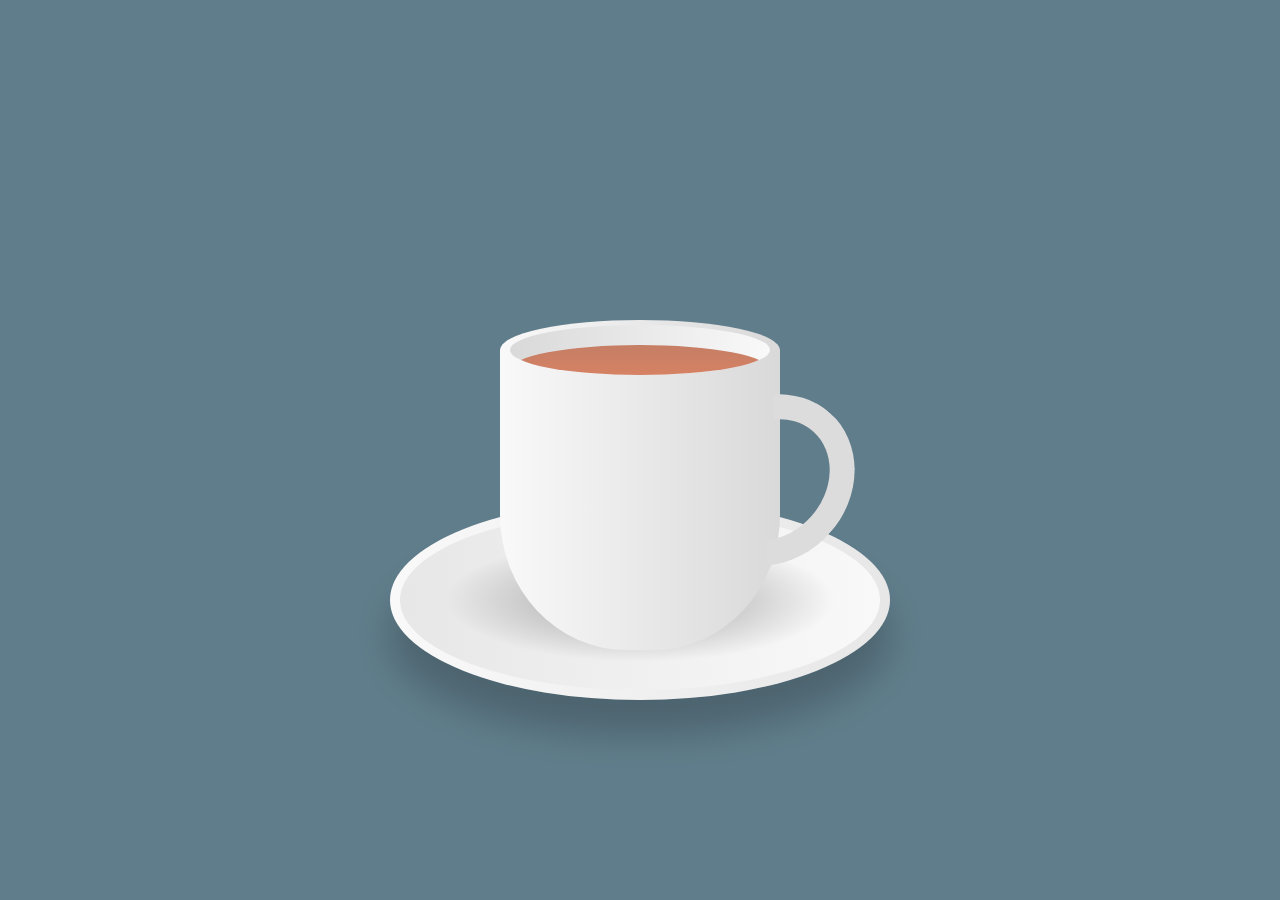
<file: cup-of-tea/index.html>
<html lang="en">
	<head>
		<meta charset="UTF-8" />
		<meta name="viewport" content="width=device-width, initial-scale=1.0" />
		<title>Cup of tea</title>
		<link rel="stylesheet" href="style.css" />
	</head>
	<body>
		<div class="container">
			<div class="cup">
				<div class="top">
					<div class="vapour">
						<span style="--i: 1"></span>
						<span style="--i: 18"></span>
						<span style="--i: 3"></span>
						<span style="--i: 16"></span>
						<span style="--i: 5"></span>
						<span style="--i: 13"></span>
						<span style="--i: 20"></span>
						<span style="--i: 6"></span>
						<span style="--i: 7"></span>
						<span style="--i: 10"></span>
						<span style="--i: 8"></span>
						<span style="--i: 17"></span>
						<span style="--i: 11"></span>
						<span style="--i: 12"></span>
						<span style="--i: 14"></span>
						<span style="--i: 2"></span>
						<span style="--i: 9"></span>
						<span style="--i: 15"></span>
						<span style="--i: 4"></span>
						<span style="--i: 19"></span>
					</div>
					<div class="circle">
						<div class="tea"></div>
					</div>
				</div>
				<div class="handle"></div>
			</div>
			<div class="plate"></div>
		</div>
	</body>
</html>
</file>
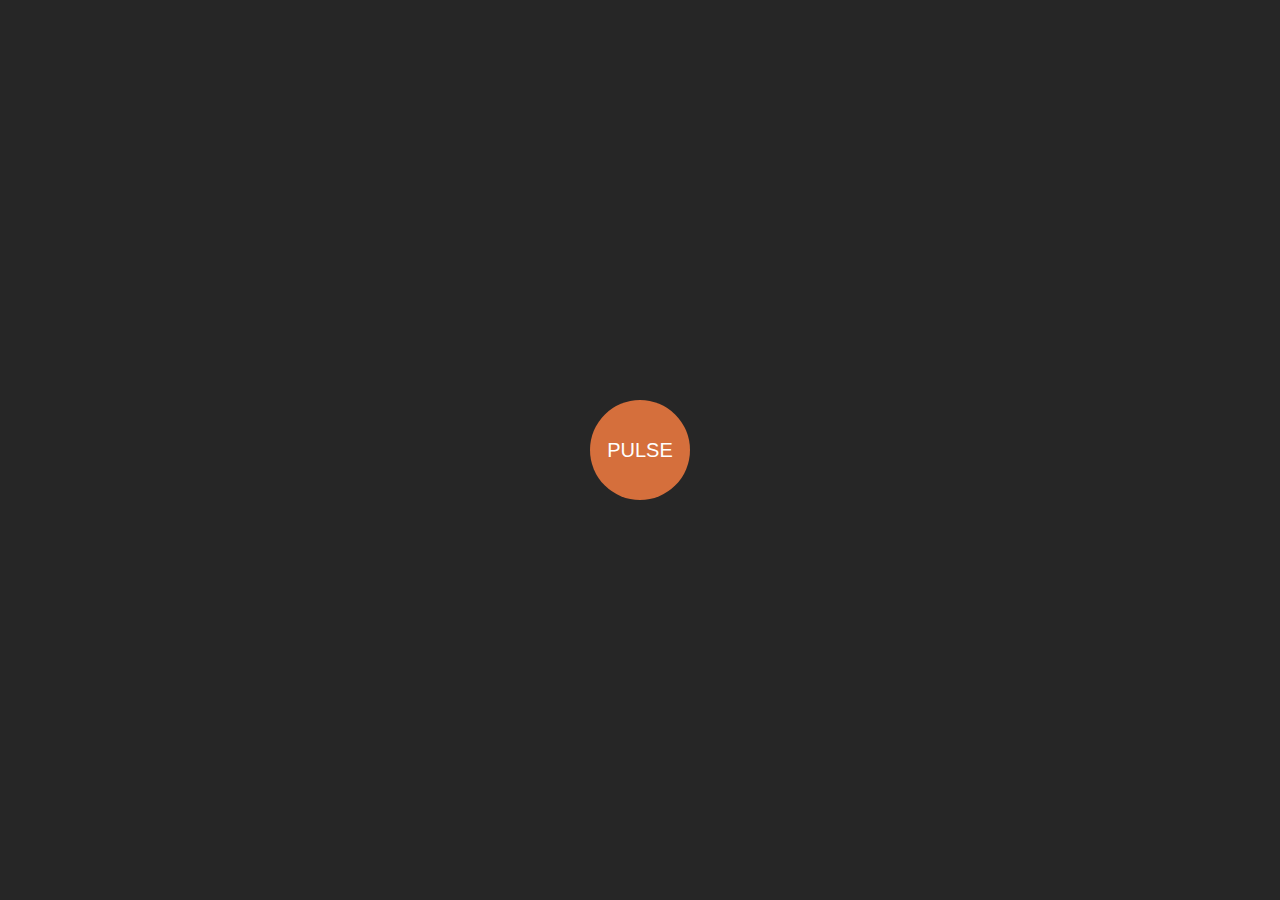
<file: pulse-effect/index.html>
<html lang="en">
	<head>
		<meta charset="UTF-8" />
		<meta name="viewport" content="width=device-width, initial-scale=1.0" />
		<title>Pulse</title>
		<link rel="stylesheet" href="style.css" />
	</head>
	<body>
		<div class="container">
			<div class="circle">PULSE</div>
		</div>
	</body>
</html>
</file>
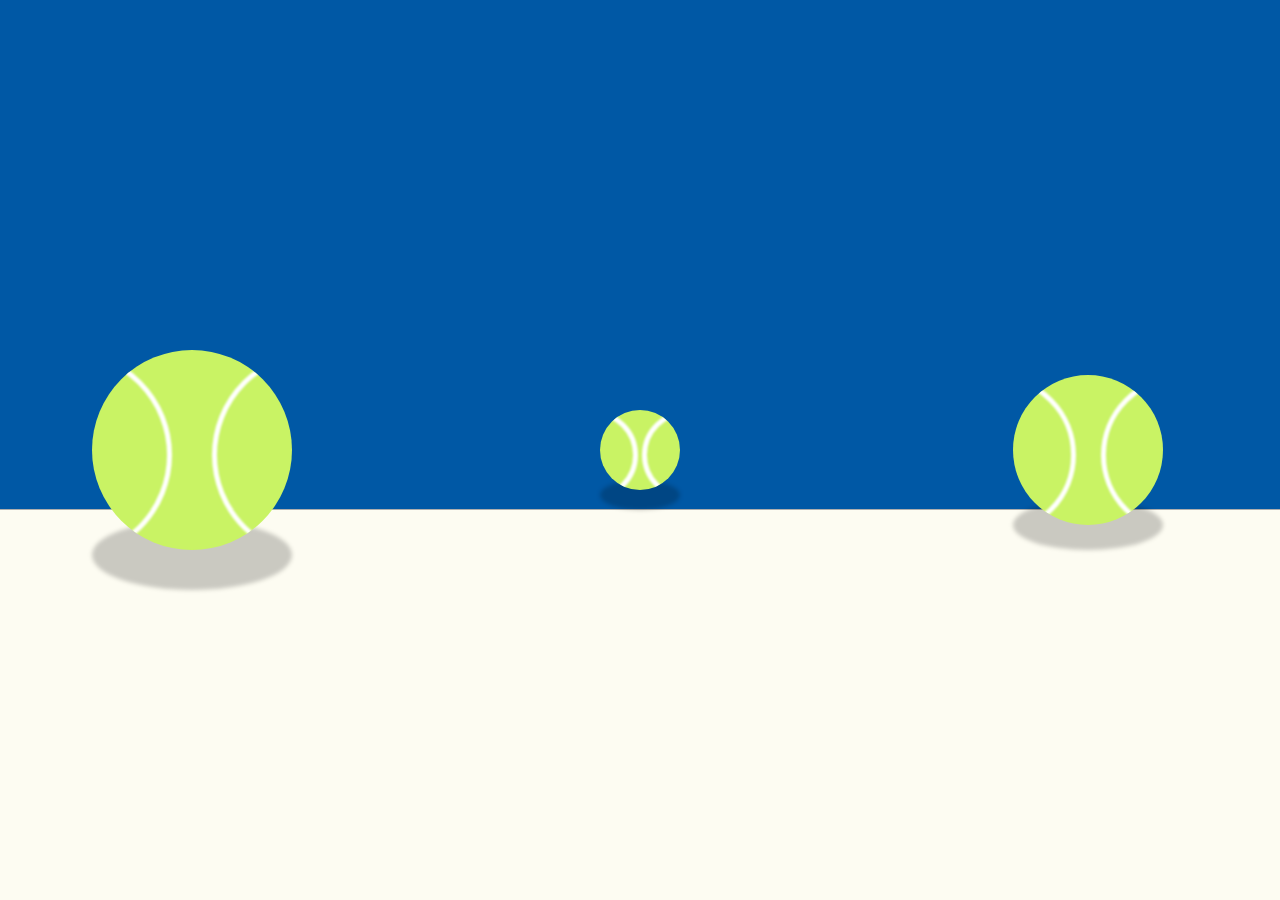
<file: tennis-ball/index.html>
<!DOCTYPE html>
<html lang="en">
	<head>
		<meta charset="UTF-8" />
		<meta name="viewport" content="width=device-width, initial-scale=1.0" />
		<title>CSS Tennis Ball</title>
		<link rel="stylesheet" href="style.css" />
	</head>
	<body>
		<div class="container">
			<div class="first">
				<div class="ball one"></div>
				<div class="shadow one"></div>
			</div>
			<div class="second">
				<div class="ball two"></div>
				<div class="shadow two"></div>
			</div>
			<div class="third">
				<div class="ball three"></div>
				<div class="shadow three"></div>
			</div>
		</div>
		<div class="table"></div>
	</body>
</html>
</file>
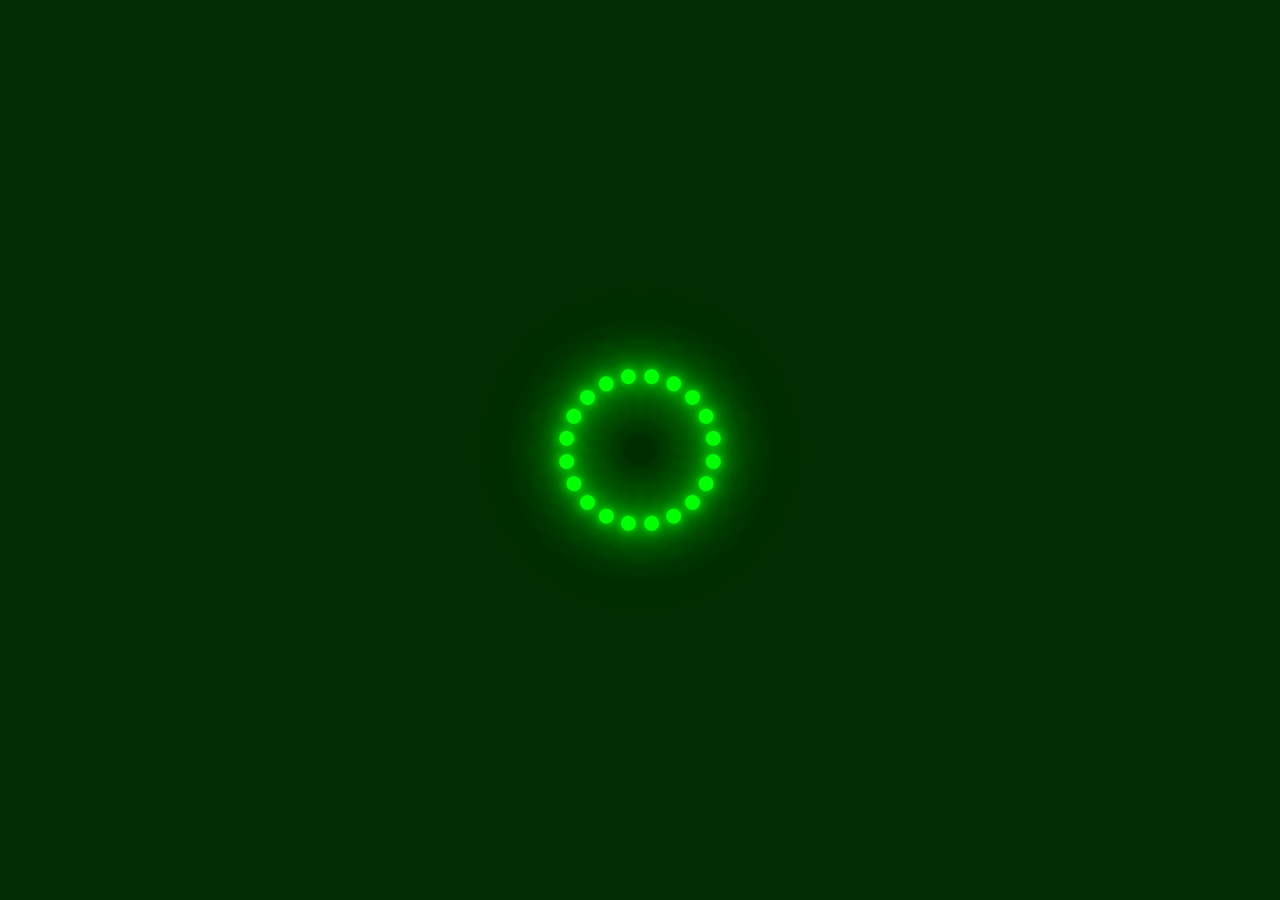
<file: loaders/circle-dots/index.html>
<!DOCTYPE html>
<html lang="en">
	<head>
		<meta charset="UTF-8" />
		<meta name="viewport" content="width=device-width, initial-scale=1.0" />
		<title>Circle dots loader</title>
		<link rel="stylesheet" href="style.css" />
	</head>
	<body>
		<section>
			<div class="loader">
				<span class="circle" style="--i: 1"></span>
				<span class="circle" style="--i: 2"></span>
				<span class="circle" style="--i: 3"></span>
				<span class="circle" style="--i: 4"></span>
				<span class="circle" style="--i: 5"></span>
				<span class="circle" style="--i: 6"></span>
				<span class="circle" style="--i: 7"></span>
				<span class="circle" style="--i: 8"></span>
				<span class="circle" style="--i: 9"></span>
				<span class="circle" style="--i: 10"></span>
				<span class="circle" style="--i: 11"></span>
				<span class="circle" style="--i: 12"></span>
				<span class="circle" style="--i: 13"></span>
				<span class="circle" style="--i: 14"></span>
				<span class="circle" style="--i: 15"></span>
				<span class="circle" style="--i: 16"></span>
				<span class="circle" style="--i: 17"></span>
				<span class="circle" style="--i: 18"></span>
				<span class="circle" style="--i: 19"></span>
				<span class="circle" style="--i: 20"></span>
			</div>
		</section>
	</body>
</html>
</file>
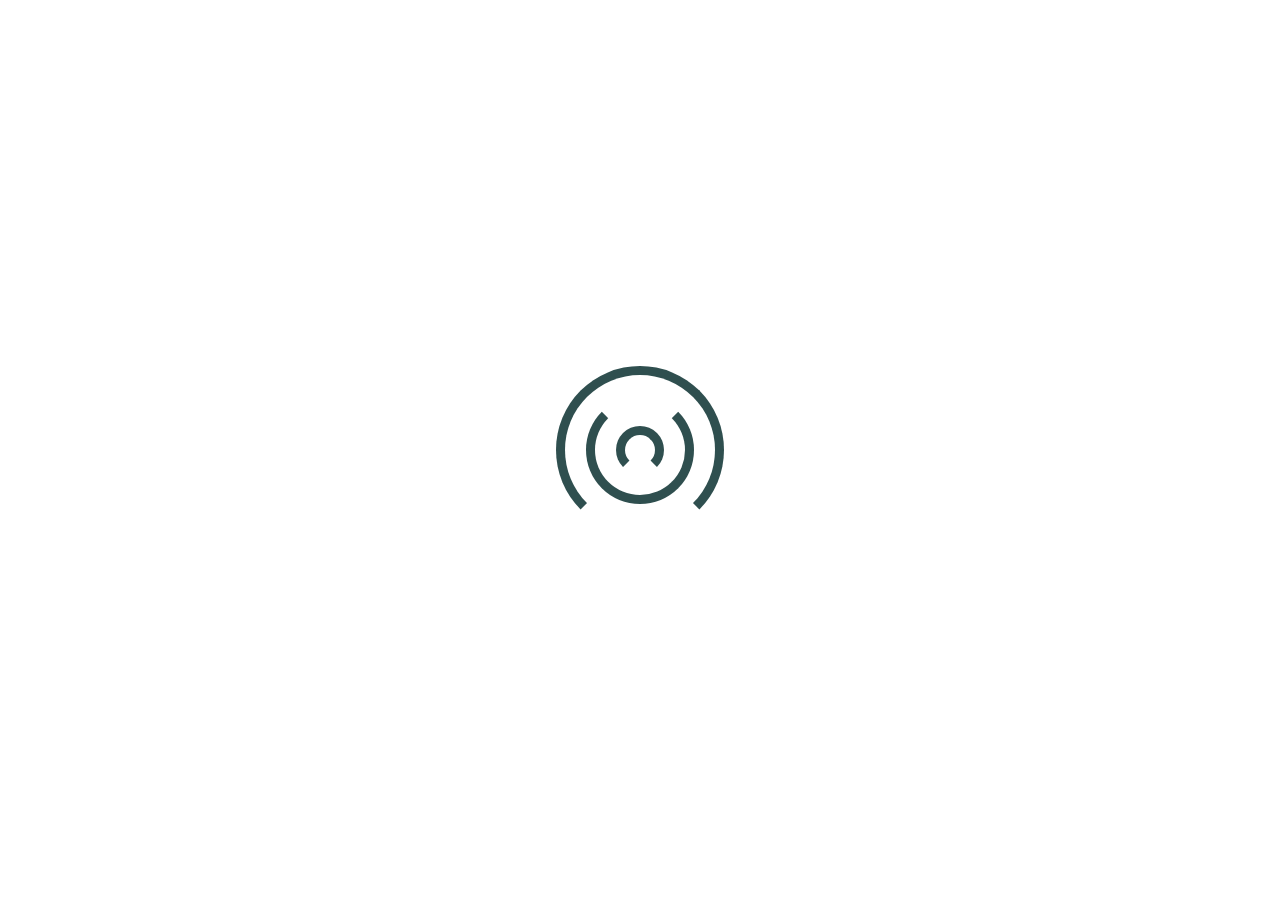
<file: loaders/concentric/index.html>
<!DOCTYPE html>
<html lang="en">
	<head>
		<meta charset="UTF-8" />
		<meta name="viewport" content="width=device-width, initial-scale=1.0" />
		<title>Concentric loader</title>
		<link rel="stylesheet" href="style.css" />
	</head>
	<body>
		<div class="wrapper">
			<div class="out"></div>
			<div class="mid"></div>
			<div class="in"></div>
		</div>
	</body>
</html>
</file>
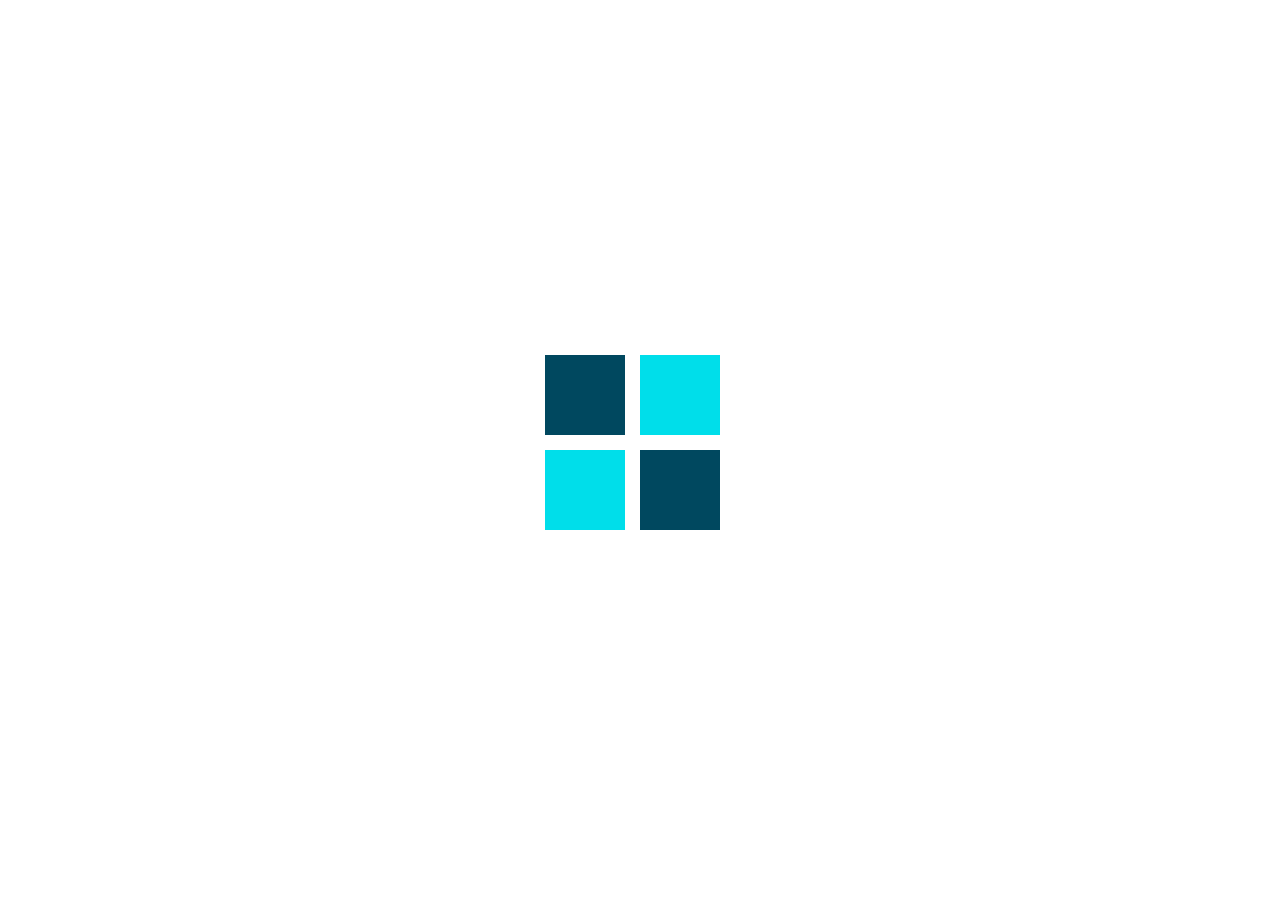
<file: loaders/rotating-squares/index.html>
<!DOCTYPE html>
<html lang="en">
	<head>
		<meta charset="UTF-8" />
		<meta name="viewport" content="width=device-width, initial-scale=1.0" />
		<title>Rotating squares</title>
		<link rel="stylesheet" href="style.css">
	</head>
	<body>
		<div class="loader">
			<span class="up left"></span>
			<span class="up right"></span>
			<span class="down left"></span>
			<span class="down right"></span>
		</div>
	</body>
</html>
</file>
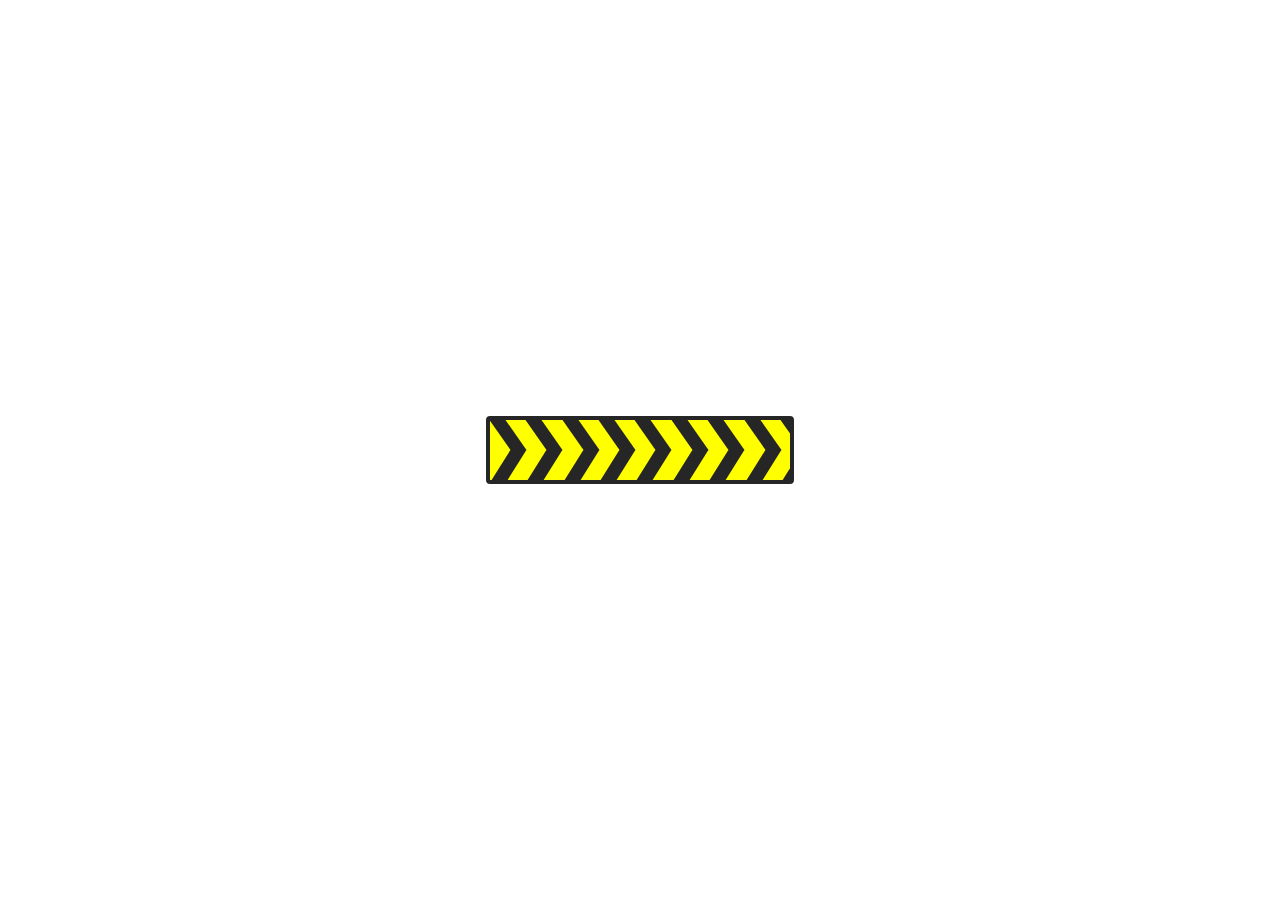
<file: loaders/yellow-black-arrow/index.html>
<!DOCTYPE html>
<html lang="en">
<head>
	<meta charset="UTF-8">
	<meta name="viewport" content="width=device-width, initial-scale=1.0">
	<title>Yellow and Black arrow loader</title>
	<link rel="stylesheet" href="style.css">
</head>
<body>
	<div class="loader">
		<ul>
			<li></li>
			<li></li>
			<li></li>
			<li></li>
			<li></li>
			<li></li>
			<li></li>
			<li></li>
			<li></li>
			<li></li>
			<li></li>
		</ul>
	</div>
</body>
</html>
</file>
<file: cup-of-tea/style.css>
* {
	margin: 0;
	padding: 0;
	box-sizing: border-box;
}

body {
	display: flex;
	justify-content: center;
	align-items: center;
	min-height: 100vh;
	background-color: #607d8b;
}

.container {
	position: relative;
	top: 50px;
}

.cup {
	position: relative;
	width: 280px;
	height: 300px;
	background: linear-gradient(to right, #f9f9f9, #d9d9d9);
	border-bottom-left-radius: 45%;
	border-bottom-right-radius: 45%;
}

.top {
	position: absolute;
	top: -30px;
	left: 0;
	width: 100%;
	height: 60px;
	background: linear-gradient(to right, #f9f9f9, #d9d9d9);
	border-radius: 50%;
}

.circle {
	position: absolute;
	top: 5px;
	left: 10px;
	width: calc(100% - 20px);
	height: 50px;
	background: linear-gradient(to left, #f9f9f9, #d9d9d9);
	border-radius: 50%;
	box-sizing: border-box;
	overflow: hidden;
}

.tea {
	position: absolute;
	top: 20px;
	left: 0;
	width: 100%;
	height: 100%;
	background: linear-gradient(#c57e65, #e28462);
	border-radius: 50%;
}

.handle {
	position: absolute;
	right: -70px;
	top: 40px;
	width: 160px;
	height: 180px;
	border: 25px solid #dcdcdc;
	border-left: 25px solid transparent;
	border-bottom: 25px solid transparent;
	border-radius: 50%;
	transform: rotate(42deg);
}

.plate {
	position: absolute;
	bottom: -50px;
	left: 50%;
	transform: translateX(-50%);
	width: 500px;
	height: 200px;
	background: linear-gradient(to right, #f9f9f9, #e7e7e7);
	border-radius: 50%;
	box-shadow: 0 35px 35px rgba(0, 0, 0, 0.2);
	z-index: -100;
}

.plate::before {
	content: '';
	position: absolute;
	top: 10px;
	left: 10px;
	right: 10px;
	bottom: 10px;
	border-radius: 50%;
	background: linear-gradient(to left, #f9f9f9, #e7e7e7);
}

.plate::after {
	content: '';
	position: absolute;
	top: 30px;
	left: 30px;
	right: 30px;
	bottom: 30px;
	background: radial-gradient(rgba(0, 0, 0, 0.2) 25%, transparent, transparent);
	border-radius: 50%;
}

.vapour {
	position: relative;
	display: flex;
	z-index: 1;
	padding: 0 20px;
}

.vapour span {
	position: relative;
	bottom: 50px;
	display: block;
	margin: 0 2px 50px;
	min-width: 8px;
	height: 120px;
	background-color: #fff;
	border-radius: 50%;
	animation: animate 7s linear infinite;
	opacity: 0;
	filter: blur(8px);
	animation-delay: calc(var(--i) * -.5s)
}

@keyframes animate {
	0% {
		transform: translateY(0) scaleX(1);
		opacity: 0;
	}

	15% {
		opacity: 1;
	}

	50% {
		transform: translateY(-150px) scaleX(5);
	}

	95% {
		opacity: 0;
	}

	100% {
		transform: translateY(-300px) scaleX(10);
	}
}
</file>
<file: pulse-effect/style.css>
* {
	margin: 0;
	padding: 0;
	box-sizing: border-box;
	background: #262626;
	font-family: Verdana, Geneva, Tahoma, sans-serif;
}

.container {
	position: absolute;
	top: 50%;
	left: 50%;
	transform: translate(-50%, -50%);
}

.circle {
	width: 100px;
	height: 100px;
	background-color: #d56f3c;
	border-radius: 50%;
	color: white;
	text-transform: uppercase;
	font-size: 20px;
	text-align: center;
	line-height: 100px;
	animation: animate .8s linear infinite;
}

@keyframes animate {
	0% {
		box-shadow: 0 0 0 0 rgba(153, 63, 41, 0.7);
	}

	60% {
		box-shadow: 0 0 0 40px rgba(153, 63, 41, 0);
	}
}
</file>
<file: tennis-ball/style.css>
body {
	margin: 0;
	padding: 0;
	box-sizing: border-box;
	background-color: #0058a5;
}

.container {
	position: absolute;
	top: 50%;
	width: 100%;
}

.first {
	box-sizing: border-box;
	position: absolute;
	left: 15%;
}

.second {
	position: absolute;
	left: 50%;
}

.third {
	position: absolute;
	left: 85%;
}

.ball {
	position: absolute;
	width: 150px;
	height: 150px;
	background-color: #c9f364;
	border-radius: 50%;
	transform: translate(-50%, -50%);
	overflow: hidden;
	z-index: 30;
}

.ball::before, .ball::after {
	content: '';
	position: absolute;
	width: 100%;
	height: 100%;
	border: 5px solid white;
	border-radius: 50%;
	filter: blur(1px);
}

.ball::before {
	right: -65%;
}

.ball::after {
	left: -65%;
}

.shadow {
	position: absolute;
	width: 150px;
	height: 50px;
	transform: translate(-50%, 100%);
	background-color: rgba(0, 0, 0, .2);
	border-radius: 50%;
	filter: blur(2px);
	z-index: 20;
}

.ball.one {
	width: 200px;
	height: 200px;
	animation: animate-ball-one 2s linear infinite;
}

.shadow.one {
	width: 200px;
	height: 70px;
	animation: animate-shadow-one 2s ease-in-out infinite;
}

.ball.two {
	width: 80px;
	height: 80px;
	animation: animate-ball-two 1s linear infinite;
	animation-delay: 100ms;
}

.shadow.two {
	width: 80px;
	height: 30px;
	animation: animate-shadow-two 1s ease-in-out infinite;
	animation-delay: 100ms;
}

.ball.three {
	animation: animate-ball-three 2.3s linear infinite;
	animation-delay: 50ms;
}

.shadow.three {
	animation: animate-shadow-three 2.3s ease-in-out infinite;
	animation-delay: 50ms;
}

@keyframes animate-ball-one {
	0% {
		transform: translate(-50%, -50%) translateY(-300px) rotate(0);
		transition-timing-function: cubic-bezier(0.075, 0.2, 0.355, 1);
	}

	50% {
		transform: translate(-50%, -50%) translateY(0px) rotate(180deg);
	}

	100% {
		transform: translate(-50%, -50%) translateY(-300px) rotate(360deg);
		transition-timing-function: cubic-bezier(0.075, 0.2, 0.355, 1);
	}
}

@keyframes animate-shadow-one {
	0% {
		transform: translate(-50%, 100%) scale(.5);
	}

	50% {
		transform: translate(-50%, 100%) scale(.8);
	}

	100% {
		transform: translate(-50%, 100%) scale(.5);
	}
}

@keyframes animate-ball-two {
	0% {
		transform: translate(-50%, -50%) translateY(-200px) rotate(0);
		transition-timing-function: cubic-bezier(0.075, 0.2, 0.355, 1);
	}

	50% {
		transform: translate(-50%, -50%) translateY(0px) rotate(180deg);
	}

	100% {
		transform: translate(-50%, -50%) translateY(-200px) rotate(360deg);
		transition-timing-function: cubic-bezier(0.075, 0.2, 0.355, 1);
	}
}

@keyframes animate-shadow-two {
	0% {
		transform: translate(-50%, 100%) scale(.6);
	}

	50% {
		transform: translate(-50%, 100%) scale(.8);
	}

	100% {
		transform: translate(-50%, 100%) scale(.6);
	}
}

@keyframes animate-ball-three {
	0% {
		transform: translate(-50%, -50%) translateY(-350px) rotate(0);
		transition-timing-function: cubic-bezier(0.075, 0.2, 0.355, 1);
	}

	50% {
		transform: translate(-50%, -50%) translateY(0px) rotate(180deg);
	}

	100% {
		transform: translate(-50%, -50%) translateY(-350px) rotate(360deg);
		transition-timing-function: cubic-bezier(0.075, 0.2, 0.355, 1);
	}
}

@keyframes animate-shadow-three {
	0% {
		transform: translate(-50%, 100%) scale(.2);
	}

	50% {
		transform: translate(-50%, 100%) scale(.8);
	}

	100% {
		transform: translate(-50%, 100%) scale(.2);
	}
}

.table {
	position: absolute;
	bottom: 0;
	background: #fdfcf2;
	width: 100%;
	height: 390px;
	z-index: 10;
	border-top: 1px solid #aeaeae;
}
</file>
<file: loaders/concentric/style.css>
* {
	--animation-time: 2s;
	--outer-size: 150px;
	--mid-size: calc(var(--outer-size) * .6);
	--small-size: calc(var(--outer-size) / 5);
	--border-size: calc(var(--outer-size) * .06);
}

body {
	margin: 0;
	padding: 0;
	box-sizing: border-box;
}

.out, .mid, .in {
	position: absolute;
	top: 50%;
	left: 50%;
	transform: translate(-50%, -50%);
	border: var(--border-size) solid darkslategray;
	border-radius: 50%;
}

.out, .in {
	border-bottom: var(--border-size) solid transparent;
	animation: loader var(--animation-time) linear infinite;
}

.out {
	width: var(--outer-size);
	height: var(--outer-size);
}

.mid {
	width: var(--mid-size);
	height: var(--mid-size);
	border-top: var(--border-size) solid transparent;
	animation: loader2 var(--animation-time) linear infinite;
}

.in {
	width: var(--small-size);
	height: var(--small-size);
}

@keyframes loader {
	0% {
		transform: translate(-50%, -50%) rotate(0deg);
	}

	100% {
		transform: translate(-50%, -50%) rotate(360deg);
	}
}

@keyframes loader2 {
	0% {
		transform: translate(-50%, -50%) rotate(0deg);
	}

	100% {
		transform: translate(-50%, -50%) rotate(-360deg);
	}
}
</file>
<file: loaders/rotating-squares/style.css>
* {
	margin: 0;
	padding: 0;
	box-sizing: border-box;
}

.loader {
	position: absolute;
	top: 50%;
	left: 50%;
	transform: translate(-50%, -50%);
}

span {
	position: absolute;
	width: 80px;
	height: 80px;
	background: #262626;
	animation: animate 4s infinite ease-in-out;
}

.up.left {
	background-color: #00485f;
	left: -95px;
	top: -95px;
	animation-delay: 0ms;
}

.up.right {
	background-color: #00deea;
	top: -95px;
	animation-delay: 200ms;
}

.down.left {
	background-color: #00deea;
	left: -95px;
	animation-delay: 600ms;
}

.down.right {
	background-color: #00485f;
	animation-delay: 400ms;
}

@keyframes animate {
	0% {
		transform: rotateY(0deg);
	}

	20% {
		transform: rotateY(360deg);
	}

	40% {
		transform: rotateX(180deg);
	}

	60% {
		transform: rotateX(0deg);
	}

	80% {
		transform: rotateX(-180deg);
	}


	100% {
		transform: rotateY(0deg);
	}
}
</file>
<file: loaders/yellow-black-arrow/style.css>
* {
	margin: 0;
	padding: 0;
	box-sizing: border-box;
}

.loader {
	position: absolute;
	top: 50%;
	left: 50%;
	transform: translate(-50%, -50%);
	width: 300px;
	height: 60px;
	border: 4px solid #262626;
	border-radius: 4px;
	box-sizing: content-box;
	overflow: hidden;
}

ul {
	display: flex;
	background-color: #ff0;
	height: 100%;
	width: 400px;
}

li {
	position: relative;
	list-style: none;
	width: 20px;
	height: 30px;
	background-color: #262626;
	margin: 0 10px;
	transform: skewX(35deg);
	animation: animateLoader 2s linear infinite;
}

li::before {
	content: '';
	position: absolute;
	width: 100%;
	height: 100%;
	background-color: #262626;
	top: 100%;
	transform: skewX(127deg) translateX(-20px);
}

@keyframes animateLoader {
	0% {
		transform: skewX(35deg) translateX(-100px);
	}

}

.loader:hover li {
	animation: animateLoader 3600s linear infinite;
}
</file>
<file: loaders/circle-dots/style.css>
* {
	margin: 0;
	padding: 0;
	box-sizing: border-box;
}

section {
	display: flex;
	justify-content: center;
	align-items: center;
	min-height: 100vh;
	background-color: #032d03;
	animation: animateBg 10s linear infinite;
}

.loader {
	position: relative;
	width: 120px;
	height: 120px;
	/* background-color: aliceblue; */
}

@keyframes animateBg {
	0% {
		filter: hue-rotate(0deg);
	}

	100% {
		filter: hue-rotate(360deg);
	}
}

.circle {
	position: absolute;
	top: 0;
	left: 0;
	width: 100%;
	height: 100%;
	transform: rotate(calc(18deg * var(--i)));
}

.circle::before {
	content: '';
	position: absolute;
	top: 0;
	left: 0;
	width: 15px;
	height: 15px;
	border-radius: 50%;
	background-color: #00ff0a;
	box-shadow: 0 0 10px #00ff0a,
		0 0 20px #00ff0a,
		0 0 40px #00ff0a,
		0 0 60px #00ff0a,
		0 0 80px #00ff0a,
		0 0 100px #00ff0a;
	animation: animateLoader 1s linear infinite;
	animation-delay: calc(var(--i) * 100ms);
}

@keyframes animateLoader {
	0% {
		transform: scale(1);
	}
	80%, 100% {
		transform: scale(0);
	}
}
</file>
